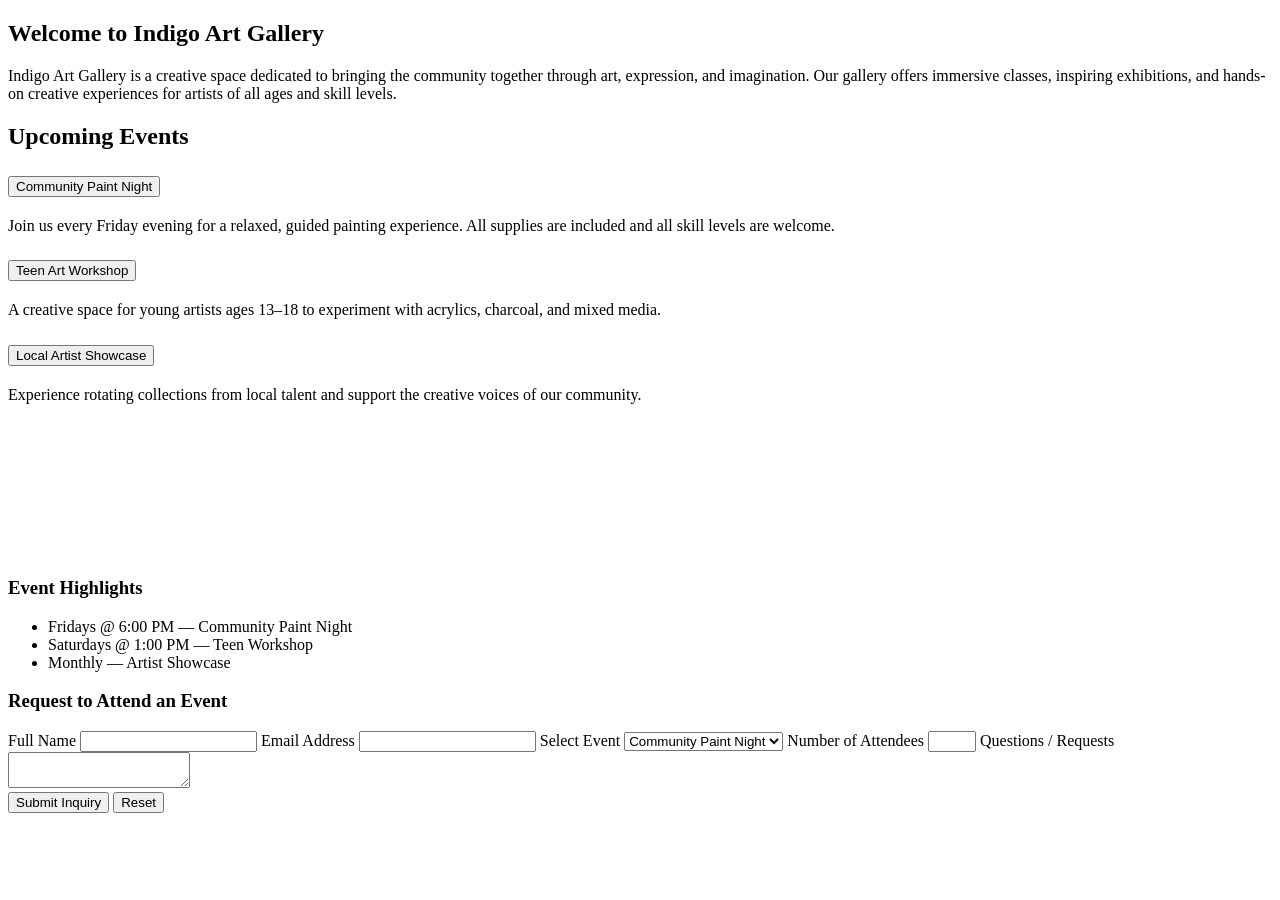
<file: index.html>
<!DOCTYPE html><section class="home-intro">
    <h1>Welcome to Indigo Art Gallery</h1>
    <p>
        Indigo Art Gallery is a creative space dedicated to bringing the community
        together through art, expression, and imagination. Our gallery offers
        immersive classes, inspiring exhibitions, and hands-on creative experiences
        for artists of all ages and skill levels.
    </p>
</section>
<section class="events-section">
    <h2>Upcoming Events</h2>

    <div class="events-container">
       <div class="container">
  <div class="row g-4">
    <div class="col-lg-6">
      <div class="accordion mb-4" id="accordionExample">
        <div class="accordion-item">
          <h2 class="accordion-header" id="headingOne">
            <button class="accordion-button" type="button" data-bs-toggle="collapse" data-bs-target="#collapseOne">
              Community Paint Night
            </button>
          </h2>
          <div id="collapseOne" class="accordion-collapse collapse show" data-bs-parent="#accordionExample">
            <div class="accordion-body">
              Join us every Friday evening for a relaxed, guided painting experience. All supplies are included and all skill levels are welcome.
            </div>
          </div>
        </div>

        <div class="accordion-item">
          <h2 class="accordion-header" id="headingTwo">
            <button class="accordion-button collapsed" type="button" data-bs-toggle="collapse" data-bs-target="#collapseTwo">
              Teen Art Workshop
            </button>
          </h2>
          <div id="collapseTwo" class="accordion-collapse collapse" data-bs-parent="#accordionExample">
            <div class="accordion-body">
              A creative space for young artists ages 13–18 to experiment with acrylics, charcoal, and mixed media.
            </div>
          </div>
        </div>

        <div class="accordion-item">
          <h2 class="accordion-header" id="headingThree">
            <button class="accordion-button collapsed" type="button" data-bs-toggle="collapse" data-bs-target="#collapseThree">
              Local Artist Showcase
            </button>
          </h2>
          <div id="collapseThree" class="accordion-collapse collapse" data-bs-parent="#accordionExample">
            <div class="accordion-body">
              Experience rotating collections from local talent and support the creative voices of our community.
            </div>
          </div>
        </div>
      </div>
      <div class="card">
        <div class="ratio ratio-16x9">
          <iframe
            src="https://maps.google.com/maps?q=manhattan&t=&z=13&ie=UTF8&iwloc=&output=embed"
            style="border:0;"
            allowfullscreen
            loading="lazy">
          </iframe>
        </div>
      </div>

    </div>
    <div class="col-lg-6">

      <div class="event-highlights mb-4">
        <h3>Event Highlights</h3>
        <ul>
          <li>Fridays @ 6:00 PM — Community Paint Night</li>
          <li>Saturdays @ 1:00 PM — Teen Workshop</li>
          <li>Monthly — Artist Showcase</li>
        </ul>
      </div>

      <h3>Request to Attend an Event</h3>
      <form class="event-form" action="mailto:info@indigoartgallery.com" method="post" enctype="text/plain">

        <label for="name">Full Name</label>
        <input type="text" id="name" name="name">

        <label for="email">Email Address</label>
        <input type="email" id="email" name="email">

        <label for="event">Select Event</label>
        <select id="event" name="event">
          <option>Community Paint Night</option>
          <option>Teen Art Workshop</option>
          <option>Local Artist Showcase</option>
        </select>

        <label for="people">Number of Attendees</label>
        <input type="number" id="people" name="people" min="1" max="10">

        <label for="message">Questions / Requests</label>
        <textarea id="message" name="message"></textarea>

        <div class="form-buttons">
          <input type="submit" value="Submit Inquiry">
          <input type="reset" value="Reset">
        </div>

      </form>

    </div>

  </div>
</div>
</section>


</html>
</file>
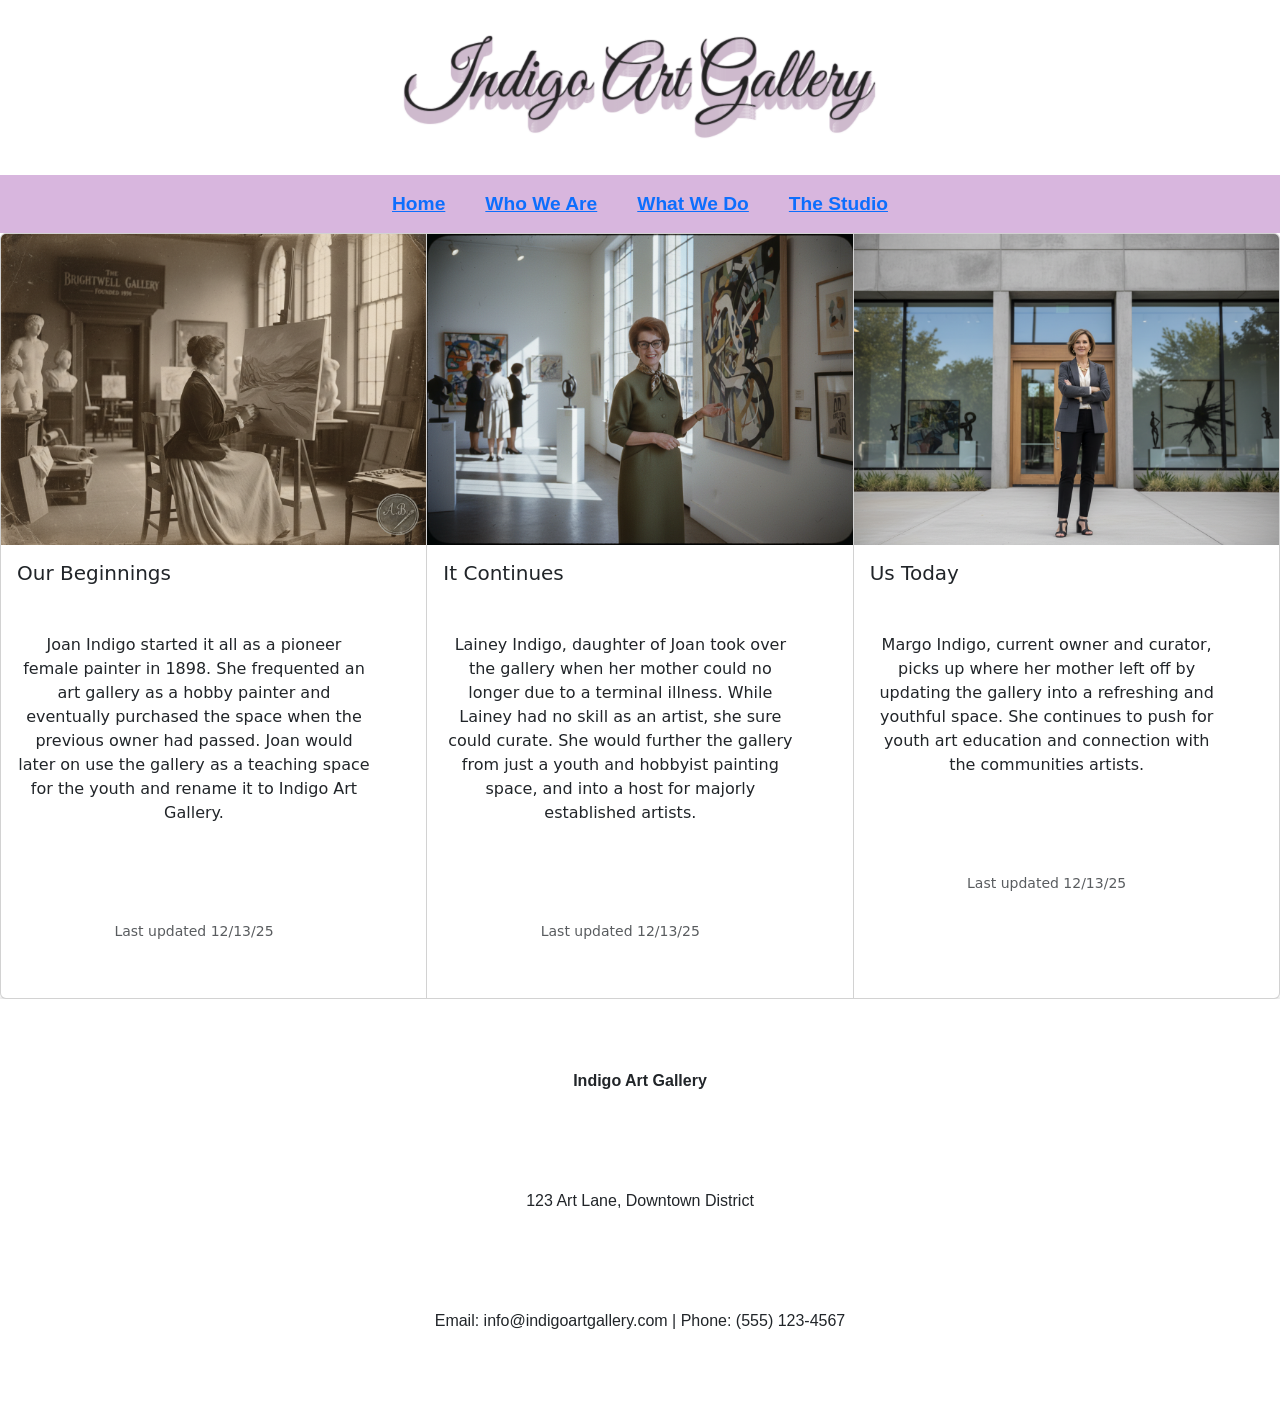
<file: about.html>
<!DOCTYPE html>
<html lang="en">
<head>
<meta charset="UTF-8">
<meta name="viewport" content="width=device-width, initial-scale=1.0">
<title>Indigo Art Gallery</title>
<link rel="stylesheet" href="styles.css">
<link href="https://cdn.jsdelivr.net/npm/bootstrap@5.3.3/dist/css/bootstrap.min.css" rel="stylesheet">
</head>
<body>
<header>
<img src="flamingtext_com-2155804225.png" alt="Indigo Art Gallery Logo" class="logo">
</header>
<nav>
<ul>
<li><a href="index.html">Home</a></li>
<li><a href="about.html">Who We Are</a></li>
<li><a href="who.html">What We Do</a></li>
<li><a href="studio.html">The Studio</a></li>
</ul>
</nav>
<div class="card-group">
  <div class="card">
    <img src="old.png" class="card-img-top" alt="old photo of a woman painting">
    <div class="card-body">
      <h5 class="card-title">Our Beginnings</h5>
      <p class="card-text">Joan Indigo started it all as a pioneer female painter in 1898. She frequented an art gallery as a hobby painter and eventually purchased the space when the previous owner had passed. Joan would later on use the gallery as a teaching space for the youth and rename it to Indigo Art Gallery.</p>
      <p class="card-text"><small class="text-muted">Last updated 12/13/25</small></p>
    </div>
  </div>
  <div class="card">
    <img src="midcent.png" class="card-img-top" alt="vintage woman in an art gallery">
    <div class="card-body">
      <h5 class="card-title">It Continues</h5>
      <p class="card-text">Lainey Indigo, daughter of Joan took over the gallery when her mother could no longer due to a terminal illness. While Lainey had no skill as an artist, she sure could curate. She would further the gallery from just a youth and hobbyist painting space, and into a host for majorly established artists.</p>
      <p class="card-text"><small class="text-muted">Last updated 12/13/25</small></p>
    </div>
  </div>
  <div class="card">
    <img src="modern.png" class="card-img-top" alt="woman standing outside an art gallery">
    <div class="card-body">
      <h5 class="card-title">Us Today</h5>
      <p class="card-text">Margo Indigo, current owner and curator, picks up where her mother left off by updating the gallery into a refreshing and youthful space. She continues to push for youth art education and connection with the communities artists.</p>
      <p class="card-text"><small class="text-muted">Last updated 12/13/25</small></p>
    </div>
  </div>
</div>

<footer class="footer">
    <p><strong>Indigo Art Gallery</strong></p>
    <p>123 Art Lane, Downtown District</p>
    <p>Email: info@indigoartgallery.com | Phone: (555) 123-4567</p>
</footer>
<script src="https://cdn.jsdelivr.net/npm/bootstrap@5.3.3/dist/js/bootstrap.bundle.min.js"></script>
</body>
</html>
</file>
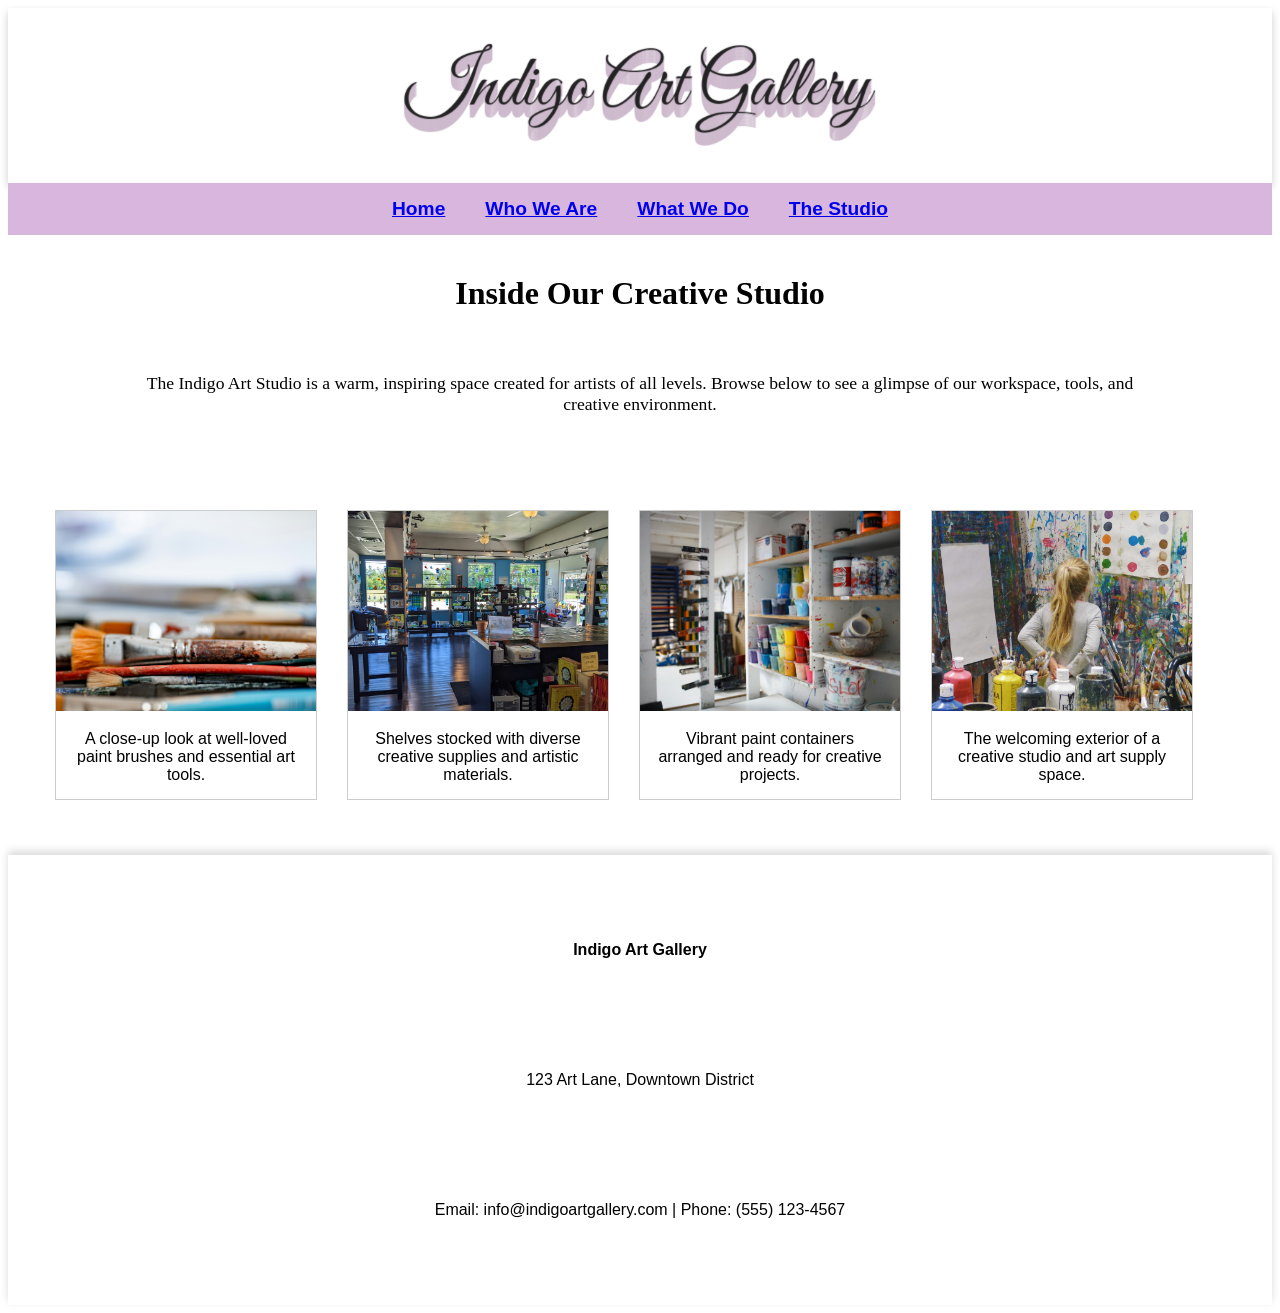
<file: studio.html>
<!DOCTYPE html>
<html lang="en">
<head>
<meta charset="UTF-8">
<meta name="viewport" content="width=device-width, initial-scale=1.0">
<title>The Studio - Indigo Art Gallery</title>
<link rel="stylesheet" href="styles.css">
</head>

<body>

<header>
    <img src="flamingtext_com-2155804225.png" alt="Indigo Art Gallery Logo" class="logo">
</header>

<nav>
<ul>
<li><a href="index.html">Home</a></li>
<li><a href="about.html">Who We Are</a></li>
<li><a href="who.html">What We Do</a></li>
<li><a href="studio.html">The Studio</a></li>
</ul>
</nav>

<main class="studio-gallery-page">

<h1>Inside Our Creative Studio</h1>
<p class="studio-intro">
The Indigo Art Studio is a warm, inspiring space created for artists of all levels. 
Browse below to see a glimpse of our workspace, tools, and creative environment.
</p>

<!-- GALLERY 1 -->
<div class="gallery">
        <img src="art2.jpg" alt="Paint brushes and art tools on table">
    <div class="desc">
        A close-up look at well-loved paint brushes and essential art tools.
    </div>
</div>

<!-- GALLERY 2 -->
<div class="gallery">
        <img src="art3.jpg" alt="Art shop filled with creative supplies">
    <div class="desc">
        Shelves stocked with diverse creative supplies and artistic materials.
    </div>
</div>

<!-- GALLERY 3 -->
<div class="gallery">
        <img src="art1.jpg" alt="Paint containers on display">
    <div class="desc">
        Vibrant paint containers arranged and ready for creative projects.
    </div>
</div>

<!-- GALLERY 4 -->
<div class="gallery">
        <img src="art4.jpg" alt="Outside view of art shop">
    <div class="desc">
        The welcoming exterior of a creative studio and art supply space.
    </div>
</div>

</main>
<footer class="footer">
    <p><strong>Indigo Art Gallery</strong></p>
    <p>123 Art Lane, Downtown District</p>
    <p>Email: info@indigoartgallery.com | Phone: (555) 123-4567</p>
</footer>


</body>
</html>
</file>
<file: styles.css>
/* styles.css */


header {
width: 100%;
background-color: rgba(255, 255, 255, 0.738);
padding: 20px 0;
display: flex;
justify-content: center;
box-shadow: 0 4px 8px rgba(0,0,0,0.2);
}


.logo {
max-width: 500px;
}


nav {
width: 100%;
background-color: rgb(216, 182, 222);
text-decoration: none;
color: white;
font-size: 1.2rem;
font-weight: bold;
padding: 15px 0;
display: block;
font-family: Verdana, Geneva, Tahoma, sans-serif;
}


nav > ul {
list-style: none;
margin: 0;
padding: 0;
display: flex;
justify-content: center;
gap: 40px;
}

nav ul li a:hover {
   background-color: rgb(216, 182, 222);
   color: white;
}

p {
width: 90%;
max-width: 1000px;
padding: 40px 0;
display: flex;
justify-content: center;
text-align: center;
}

.footer {
    background-color: rgba(255, 255, 255, 0.85);
    padding: 30px;
    text-align: center;
    font-family: Verdana, Geneva, Tahoma, sans-serif;
    box-shadow: 0 -4px 8px rgba(0,0,0,0.15);
}

/* EVENTS SECTION */

.events-section {
    width: 90%;
    max-width: 1100px;
    margin: 40px auto;
    padding: 20px;
    text-align: center;
}

.events-container {
    display: flex;
    gap: 40px;
    margin-top: 20px;
}

.event-description,
.event-highlights {
    flex: 1;
    background-color: rgba(242, 225, 247, 0.6);
    padding: 25px;
    border-radius: 10px;
}

/* STUDIO PAGE */
.studio-hero {
    width: 90%;
    max-width: 1000px;
    margin: 40px auto;
    text-align: center;
}

.studio-features {
    width: 90%;
    max-width: 1100px;
    margin: 40px auto;
    display: flex;
    gap: 40px;
}

.studio-text {
    flex: 1;
}

.equipment-list {
    padding-left: 20px;
}

.studio-images {
    flex: 1;
    display: grid;
    grid-template-columns: repeat(2, 1fr);
    gap: 15px;
}

.studio-images img {
    width: 100%;
    border-radius: 10px;
    box-shadow: 0 4px 8px rgba(0,0,0,0.15);
}

.studio-video {
    width: 90%;
    max-width: 1000px;
    margin: 60px auto;
    text-align: center;
}

.video-placeholder {
    margin-top: 20px;
    padding: 60px;
    background-color: rgba(216, 182, 222, 0.4);
    border-radius: 15px;
    font-size: 1.2rem;
}

/* MOBILE */
@media (max-width: 800px) {
    .events-container,
    .studio-features {
        flex-direction: column;
    }

    .studio-images {
        grid-template-columns: 1fr;
    }
}

/* STUDIO GALLERY PAGE */

.studio-gallery-page {
    width: 95%;
    max-width: 1200px;
    margin: 40px auto;
    text-align: center;
}

.studio-intro {
    margin-bottom: 40px;
    font-size: 1.1rem;
}

/* GALLERY STYLE - Based on W3Schools */
div.gallery {
    margin: 15px;
    border: 1px solid #ccc;
    float: left;
    width: 250px;
    background-color: white;
}

div.gallery:hover {
    border: 1px solid #777;
}

div.gallery img {
    width: 100%;
    height: auto;
}

div.desc {
    padding: 15px;
    text-align: center;
    font-family: Verdana, Geneva, Tahoma, sans-serif;
}

/* CLEAR FLOATS */
.studio-gallery-page::after {
    content: "";
    display: table;
    clear: both;
}

/* RESPONSIVE FIX */
@media (max-width: 900px) {
    div.gallery {
        width: 90%;
        float: none;
        margin: 20px auto;
    }
}
div.gallery {
    width: 260px; 
}

div.gallery img {
    height: 200px;
    object-fit: cover;
}
/* HOME INTRO HEADLINER */
.home-intro {
    width: 90%;
    max-width: 900px;
    margin: 40px auto 20px;
    padding: 30px 25px;
    background-color: rgba(242, 225, 247, 0.6);
    border-radius: 15px;
    text-align: center;
    font-family: Verdana, Geneva, Tahoma, sans-serif;
    box-shadow: 0 4px 8px rgba(0,0,0,0.1);
}

.home-intro h1 {
    font-size: 2.2rem;
    margin-bottom: 15px;
}

.home-intro p {
    width: 100%;
    padding: 0;
}

/* ENSURE FOOTER IS CENTERED */
.footer {
    text-align: center;
    display: flex;
    flex-direction: column;
    align-items: center;
    justify-content: center;
}
.event-form {
    display: flex;
    flex-direction: column;
    margin-top: 20px;
    gap: 12px;
    text-align: left;
}

.event-form label {
    font-weight: bold;
    margin-top: 5px;
}

.event-form input,
.event-form select,
.event-form textarea {
    padding: 10px;
    border-radius: 5px;
    border: 1px solid #aaa;
    font-family: Verdana, Geneva, Tahoma, sans-serif;
}

.event-form textarea {
    resize: vertical;
    min-height: 80px;
}

.form-buttons {
    display: flex;
    justify-content: space-between;
    margin-top: 10px;
}

.form-buttons input {
    width: 48%;
    padding: 10px;
    border: none;
    background-color: rgb(216, 182, 222);
    color: white;
    font-weight: bold;
    border-radius: 8px;
    cursor: pointer;
}

.form-buttons input:hover {
    background-color: rgb(186, 152, 192);
}
/* studio intro fix */
.studio-intro {
    text-align: center;
    margin-left: auto;
    margin-right: auto;
}

/* ABOUT VIDEO SECTION */
.about-video-section {
  position: relative;
  min-height: 75vh;
  overflow: hidden;
  display: flex;
  align-items: center;
}

/* Background Video */
.about-video {
  position: absolute;
  top: 50%;
  left: 50%;
  min-width: 100%;
  min-height: 100%;
  transform: translate(-50%, -50%);
  object-fit: cover;
  z-index: 1;
}

/* Dark overlay for readability */
.about-overlay {
  position: absolute;
  inset: 0;
  background: rgba(0, 0, 0, 0.55);
  z-index: 2;
}

/* Content container */
.about-content {
  position: relative;
  z-index: 3;
}

/* Text card */
.about-card {
  background: rgba(255, 255, 255, 0.92);
  padding: 40px;
  border-radius: 15px;
  box-shadow: 0 8px 20px rgba(0, 0, 0, 0.25);
}

/* Typography */
.about-card h2 {
  margin-bottom: 20px;
  font-weight: 600;
}

.about-card p {
  font-size: 1.05rem;
  line-height: 1.6;
  margin: 0;
}
</file>
